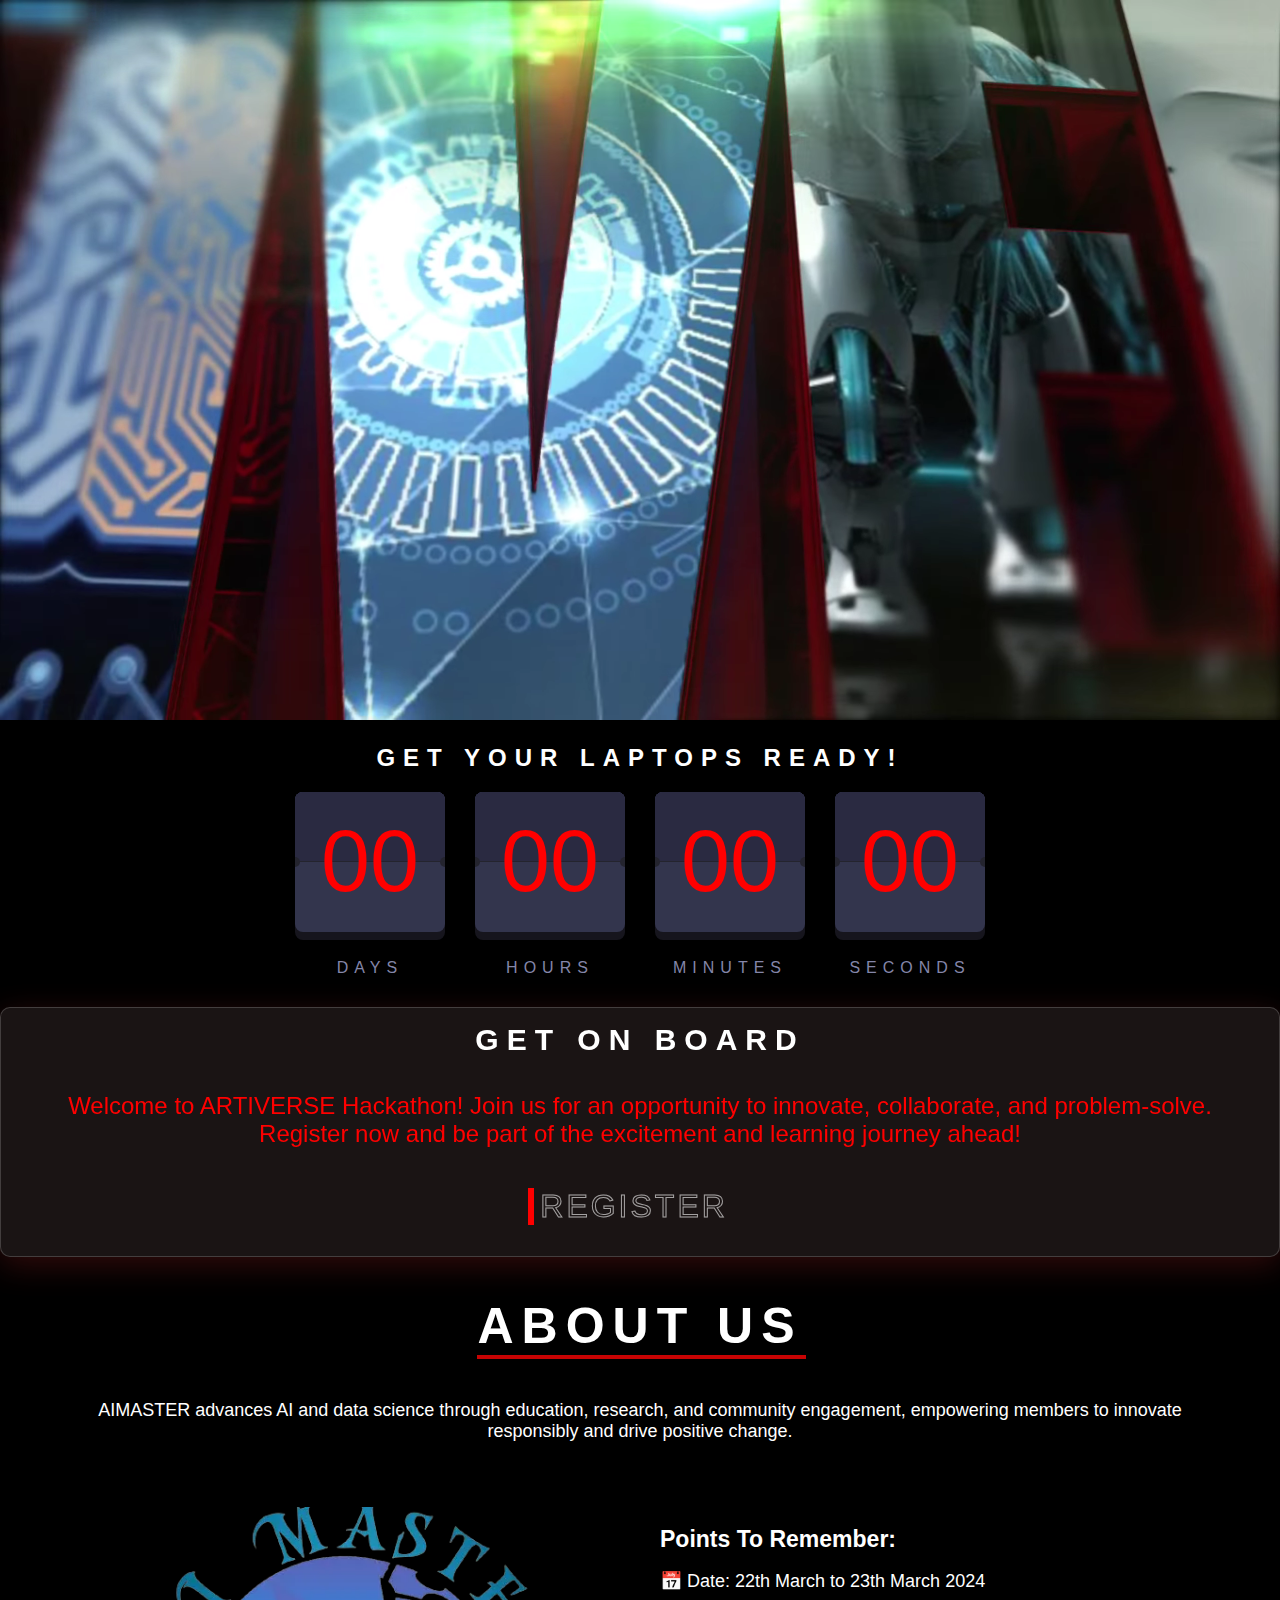
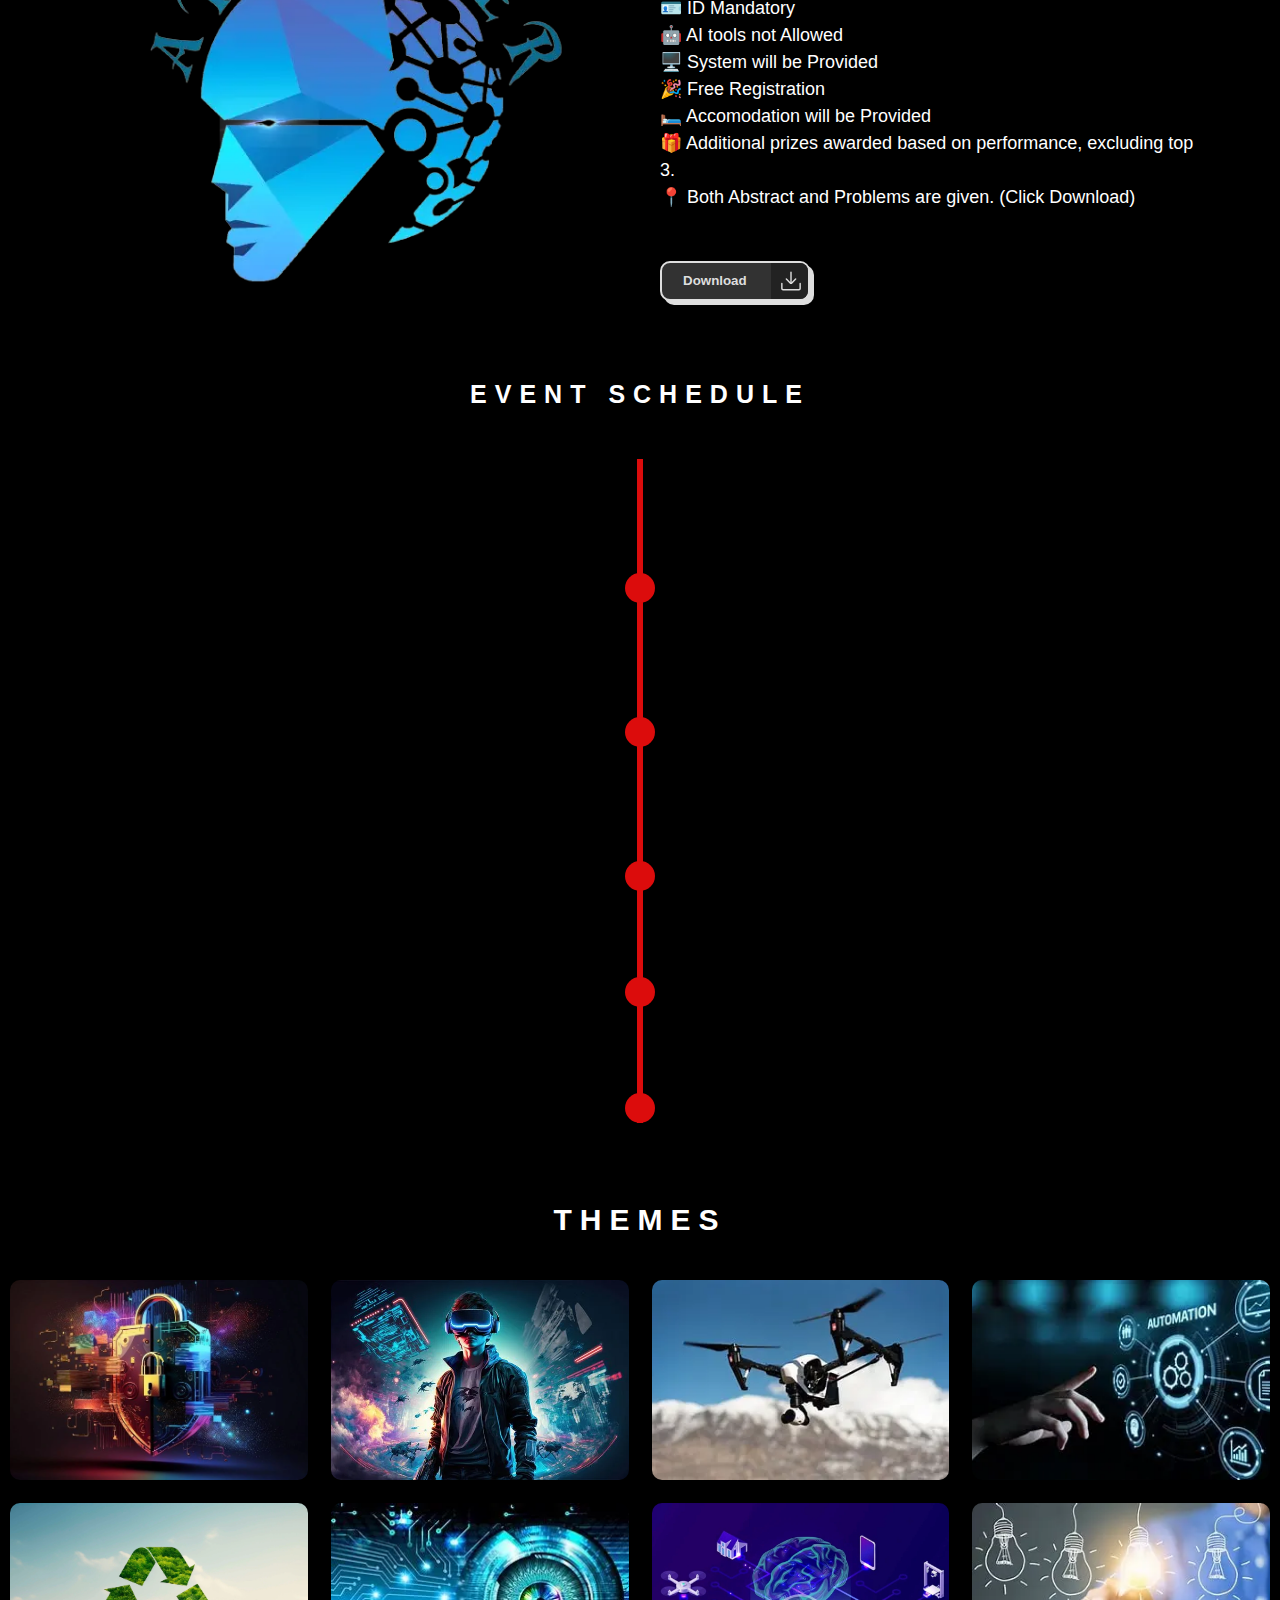
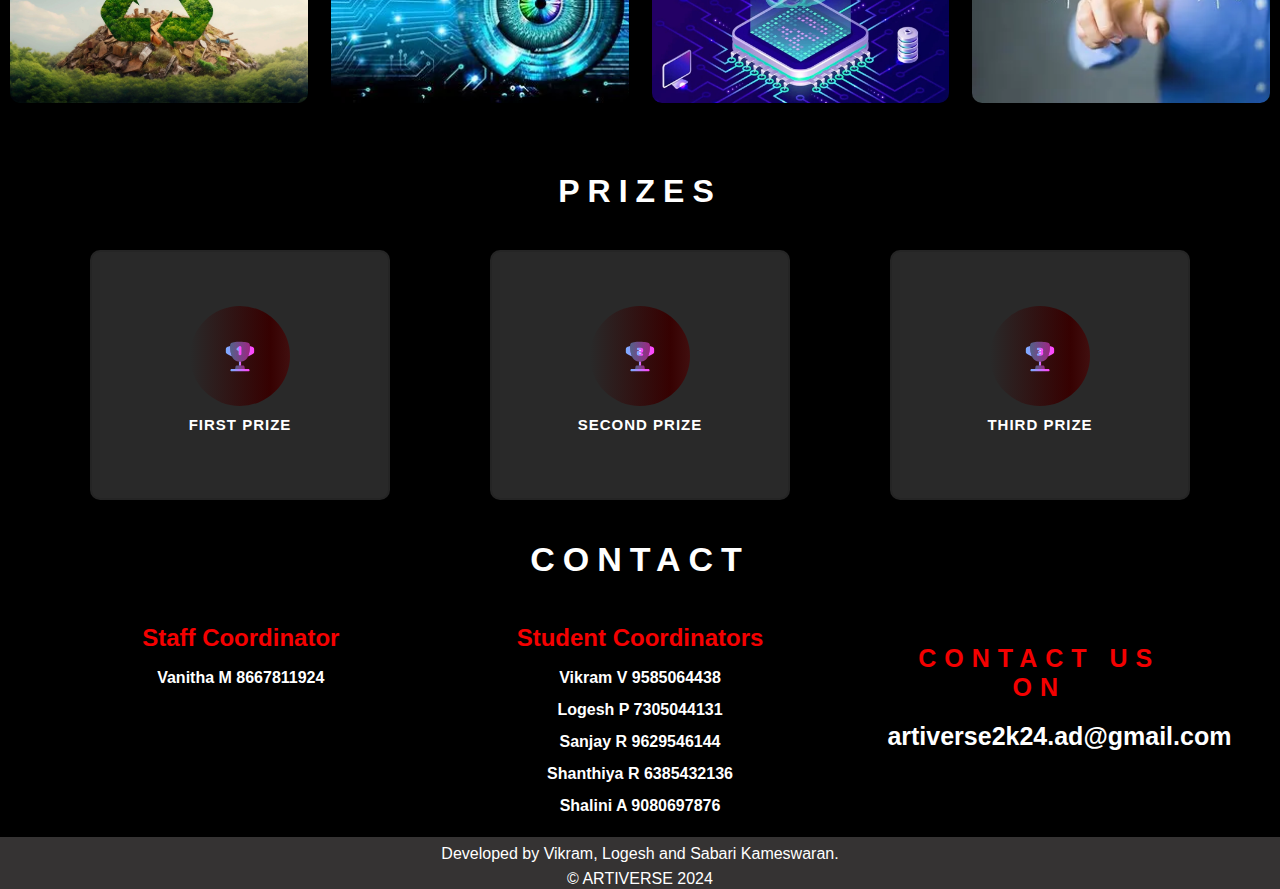
<file: index.html>
<!DOCTYPE html>
<html lang="en">
  <head>
    <meta charset="UTF-8" />
    <meta name="viewport" content="width=device-width, initial-scale=1.0" />
    <title>Artiverse 2K24</title>
    <link rel="icon" type="image/webp" href="/images/logo-webp.webp">
    <link rel="stylesheet" href="css/style.css" />
    <link rel="stylesheet" href="css/timeline.css" />
    <link rel="stylesheet" href="css/timer.css" />
    <link rel="stylesheet" href="css/theme.css" />
    <link rel="stylesheet" href="css/prizes.css" />
    <link rel="stylesheet" href="css/footer.css" />
    <link rel="stylesheet" href="css/about.css" />
    <link rel="stylesheet" href="css/register.css" />
    <link rel="stylesheet" href="https://fonts.googleapis.com/css2?family=Lobster&display=swap">
    <link
      rel="stylesheet"
      href="https://cdnjs.cloudflare.com/ajax/libs/font-awesome/6.3.0/css/all.min.css"
    />
    <script>
       document.addEventListener("DOMContentLoaded", function() {
            // Check if the user is on a mobile device
            if(window.innerWidth <= 600) {
                // Show mobile video source and hide desktop video source
                document.getElementById('myVideo').src = document.getElementById('mobileVideo').src;
                document.getElementById('myVideo').setAttribute('poster', 'src/ver_poster.png');
            } else {
                // Show desktop video source and hide mobile video source
                document.getElementById('myVideo').src = document.getElementById('desktopVideo').src;
                document.getElementById('myVideo').setAttribute('poster', 'src/hor_poster.png');
            }
            setTimeout(function() {
            document.getElementById('myVideo').pause();
        },12000);

        });
        
        
  </script>
  </head>
  <body>
    <div id="Video">
      <video id="myVideo" autoplay muted>
          <source id="desktopVideo" src="src/Artiverse_HD_horizontal.webm" type="video/webm">
          <source id="mobileVideo" src="src/Artiverse_HD_vertical.webm" type="video/webm">
      </video>
      
  </div>
    <script src="https://cdnjs.cloudflare.com/ajax/libs/gsap/3.5.1/gsap.min.js"></script>
    <div id="cont">
      <main>
        <h1>Get your laptops ready!</h1>
        <div class="countdown">
          <div class="countdown-block">
            <span class="days time-elem">
              <span class="top">00</span>
              <span class="top-back">
                <span>00</span>
              </span>
              <span class="bottom">00</span>
              <span class="bottom-back">
                <span>00</span>
              </span>
            </span>
            <span class="title">Days</span>
          </div>
          <div class="countdown-block">
            <span class="hours time-elem">
              <span class="top">00</span>
              <span class="top-back">
                <span>00</span>
              </span>
              <span class="bottom">00</span>
              <span class="bottom-back">
                <span>00</span>
              </span>
            </span>
            <span class="title">Hours</span>
          </div>
          <div class="countdown-block">
            <span class="minutes time-elem">
              <span class="top">00</span>
              <span class="top-back">
                <span>00</span>
              </span>
              <span class="bottom">00</span>
              <span class="bottom-back">
                <span>00</span>
              </span>
            </span>
            <span class="title">Minutes</span>
          </div>

          <div class="countdown-block">
            <span class="seconds time-elem">
              <span class="top">00</span>
              <span class="top-back">
                <span>00</span>
              </span>
              <span class="bottom">00</span>
              <span class="bottom-back">
                <span>00</span>
              </span>
            </span>
            <span class="title">Seconds</span>
          </div>
        </div>
      </main>
    </div>
    <div class="register">
      <h1>Get on board</h1>
      <p>Welcome to ARTIVERSE Hackathon! Join us for an opportunity to innovate, collaborate, and problem-solve. Register now and be part of the excitement and learning journey ahead!</p>
            <a href="https://form.jotform.com/240670363237454" target="_blank">
              <button class="button5" data-text="Register">
        <span class="actual-text">&nbsp;Register &nbsp;</span>
        <span aria-hidden="true" class="hover-text">&nbsp;Register&nbsp;</span>
    </button>        </a>
    </div>
    
    <div class="heading">
      <h1>About Us</h1>
      <p>
        AIMASTER advances AI and data science through education, research, and
        community engagement, empowering members to innovate responsibly and
        drive positive change.
      </p>
    </div>
    <div class="container">
      <section class="about">
        <div class="about-image">
          <img src="images/aimaster.webp" alt="" />
        </div>
        <div class="about-content">
          <h2>Points To Remember:</h2>
 <p>📅 Date: 22th March to 23th March 2024</p>
          <p>🪪 ID Mandatory</p>
          <p>🤖 AI tools not Allowed</p>
          <p>🖥️ System will be Provided</p>
          <p>🎉 Free Registration</p>
          <p>🛏️ Accomodation will be Provided</p>
          <p>🎁 Additional prizes awarded based on performance, excluding top 3.</p>
           <p>📍 Both Abstract and Problems are given. (Click Download)</p>
            <button type="button" class="button1" onclick="downloadFiles()">
              <span class="button__text">Download</span>
              <span class="button__icon"
                ><svg
                  class="svg"
                  data-name="Layer 2"
                  id="bdd05811-e15d-428c-bb53-8661459f9307"
                  viewBox="0 0 35 35"
                  xmlns="http://www.w3.org/2000/svg"
                >
                  <path
                    d="M17.5,22.131a1.249,1.249,0,0,1-1.25-1.25V2.187a1.25,1.25,0,0,1,2.5,0V20.881A1.25,1.25,0,0,1,17.5,22.131Z"
                  ></path>
                  <path
                    d="M17.5,22.693a3.189,3.189,0,0,1-2.262-.936L8.487,15.006a1.249,1.249,0,0,1,1.767-1.767l6.751,6.751a.7.7,0,0,0,.99,0l6.751-6.751a1.25,1.25,0,0,1,1.768,1.767l-6.752,6.751A3.191,3.191,0,0,1,17.5,22.693Z"
                  ></path>
                  <path
                    d="M31.436,34.063H3.564A3.318,3.318,0,0,1,.25,30.749V22.011a1.25,1.25,0,0,1,2.5,0v8.738a.815.815,0,0,0,.814.814H31.436a.815.815,0,0,0,.814-.814V22.011a1.25,1.25,0,1,1,2.5,0v8.738A3.318,3.318,0,0,1,31.436,34.063Z"
                  ></path></svg></span>
            </button>
          </a>
        </div>
      </section>
    </div>

    <section class="timeline">
      <h1>Event Schedule</h1>
      <ul>
        <li>
          <div><time> Registration starts  (7/3/24 - 15/3/24)</time></div>
        </li>
        <li>
          <div><time>Validation of Ideas (15/3/24 - 16/3/24)</time> </div>
        </li>
        <li>
          <div>
            <time>Announcement of Shortlisted Participants (18/3/24)</time> 
          </div>
        </li>
        <li>
          <div><time>Hackathon Event (22/3/24)</time> </div>
        </li>
        <li>
          <div><time>Final Announcement (23/3/24)</time> </div>
        </li>
      </ul>
    </section>

    <div class="card-container10">
      <h1 class="cards-heading10">Themes</h1>

      <div class="card10">
        <img src="images/cyber.webp" alt="Card Image" />
        <div class="card__content10">
          <p class="card__title10">Cyber Security</p>
        </div>
      </div>
      <div class="card10">
        <img src="images/virtual.webp" alt="Card Image" />
        <div class="card__content10">
          <p class="card__title10">AR / VR</p>
        </div>
      </div>
      <div class="card10">
        <img src="images/th (1).webp" alt="Card Image" />
        <div class="card__content10">
          <p class="card__title10">Drone Technology</p>
        </div>
      </div>
      <div class="card10">
        <img src="images/th.webp" alt="Card Image" />
        <div class="card__content10">
          <p class="card__title10">Smart Automation</p>
        </div>
      </div>
      <div class="card10">
        <img
          src="images/WhatsApp Image 2024-02-27 at 12.53.06_3bad4c84.webp"
          alt="Card Image"
        />
        <div class="card__content10">
          <p class="card__title10">Green Technology</p>
        </div>
      </div>
      <div class="card10">
        <img src="images/download.webp" alt="Card Image" />
        <div class="card__content10">
          <p class="card__title10">CV / NLP</p>
        </div>
      </div>
      <div class="card10">
        <img src="images/sci.webp" alt="Card Image" />
        <div class="card__content10">
          <p class="card__title10">Scientific Learning</p>
        </div>
      </div>
      <div class="card10">
        <img src="images/th (2).webp" alt="Card Image" />
        <div class="card__content10">
          <p class="card__title10">Others</p>
        </div>
      </div>
    </div>

    <div class="prizes">
      <h1>prizes</h1>
      <div class="row">
        <div class="card">
          <div class="icon">
            <svg
              width="34"
              height="34"
              viewBox="0 0 24 24"
              fill="none"
              xmlns="http://www.w3.org/2000/svg"
            >
              <path
                opacity="0.5"
                d="M12 16C6.24 16 5.22 10.26 5.04 5.706C4.99 4.44 4.964 3.806 5.44 3.221C5.916 2.635 6.485 2.539 7.624 2.347C9.07049 2.10993 10.5342 1.99387 12 2C13.783 2 15.253 2.157 16.377 2.347C17.515 2.539 18.085 2.635 18.56 3.221C19.036 3.807 19.011 4.44 18.96 5.706C18.78 10.259 17.76 16 12 16Z"
                fill="url(#gradientColor)"
              />
              <path
                d="M17.64 12.422L20.457 10.857C21.209 10.439 21.585 10.23 21.793 9.878C22 9.526 22 9.096 22 8.235V8.162C22 7.119 22 6.597 21.717 6.204C21.434 5.811 20.939 5.646 19.949 5.316L19 5L18.983 5.085C18.978 5.274 18.97 5.48 18.961 5.706C18.873 7.931 18.584 10.439 17.641 12.422M5.04 5.706C5.127 7.931 5.416 10.439 6.36 12.422L3.543 10.857C2.791 10.439 2.414 10.23 2.207 9.878C2 9.526 2 9.096 2 8.235V8.162C2 7.119 2 6.597 2.283 6.204C2.566 5.811 3.061 5.646 4.051 5.316L5 5L5.017 5.087C5.022 5.275 5.03 5.481 5.039 5.707"
                fill="url(#gradientColor)"
              />
              <path
                fill-rule="evenodd"
                clip-rule="evenodd"
                d="M5.25 22C5.25 21.8011 5.32902 21.6103 5.46967 21.4697C5.61032 21.329 5.80109 21.25 6 21.25H18C18.1989 21.25 18.3897 21.329 18.5303 21.4697C18.671 21.6103 18.75 21.8011 18.75 22C18.75 22.1989 18.671 22.3897 18.5303 22.5303C18.3897 22.671 18.1989 22.75 18 22.75H6C5.80109 22.75 5.61032 22.671 5.46967 22.5303C5.32902 22.3897 5.25 22.1989 5.25 22Z"
                fill="url(#gradientColor)"
              />
              <path
                opacity="0.5"
                d="M15.458 21.25H8.543L8.84 19.5C8.88529 19.2734 9.00767 19.0695 9.18633 18.9229C9.365 18.7763 9.58891 18.6961 9.82 18.696H14.18C14.4113 18.6959 14.6354 18.776 14.8143 18.9226C14.9931 19.0692 15.1157 19.2732 15.161 19.5L15.458 21.25Z"
                fill="url(#gradientColor)"
              />
              <path
                d="M12 16C11.74 16 11.49 15.989 11.25 15.966V18.696H12.75V15.966C12.5007 15.9891 12.2504 16.0004 12 16Z"
                fill="url(#gradientColor)"
              />
              <path
                d="M10.5 7.125L12 6V10.5"
                stroke="url(#gradientColor)"
                stroke-width="2"
                stroke-linecap="round"
                stroke-linejoin="round"
              />
              <linearGradient id="gradientColor">
                <stop offset="5%" stop-color="#7eaaff"></stop>
                <stop offset="95%" stop-color="#ff48fb"></stop>
              </linearGradient>
            </svg>
          </div>
          <p class="title">First prize</p>
          <p class="text">₹5000</p>
        </div>
        <div class="card">
          <div class="icon">
            <svg
              width="34"
              height="34"
              viewBox="0 0 24 24"
              fill="none"
              xmlns="http://www.w3.org/2000/svg"
            >
              <path
                opacity="0.5"
                d="M12 16C6.24 16 5.22 10.26 5.04 5.706C4.99 4.44 4.964 3.806 5.44 3.221C5.916 2.635 6.485 2.539 7.624 2.347C9.07049 2.10993 10.5342 1.99387 12 2C13.783 2 15.253 2.157 16.377 2.347C17.515 2.539 18.085 2.635 18.56 3.221C19.036 3.807 19.011 4.44 18.96 5.706C18.78 10.259 17.76 16 12 16Z"
                fill="url(#gradientColor)"
              />
              <path
                d="M17.64 12.422L20.457 10.857C21.209 10.439 21.585 10.23 21.793 9.878C22 9.526 22 9.096 22 8.235V8.162C22 7.119 22 6.597 21.717 6.204C21.434 5.811 20.939 5.646 19.949 5.316L19 5L18.983 5.085C18.978 5.274 18.97 5.48 18.961 5.706C18.873 7.931 18.584 10.439 17.641 12.422M5.04 5.706C5.127 7.931 5.416 10.439 6.36 12.422L3.543 10.857C2.791 10.439 2.414 10.23 2.207 9.878C2 9.526 2 9.096 2 8.235V8.162C2 7.119 2 6.597 2.283 6.204C2.566 5.811 3.061 5.646 4.051 5.316L5 5L5.017 5.087C5.022 5.275 5.03 5.481 5.039 5.707"
                fill="url(#gradientColor)"
              />
              <path
                fill-rule="evenodd"
                clip-rule="evenodd"
                d="M5.25 22C5.25 21.8011 5.32902 21.6103 5.46967 21.4697C5.61032 21.329 5.80109 21.25 6 21.25H18C18.1989 21.25 18.3897 21.329 18.5303 21.4697C18.671 21.6103 18.75 21.8011 18.75 22C18.75 22.1989 18.671 22.3897 18.5303 22.5303C18.3897 22.671 18.1989 22.75 18 22.75H6C5.80109 22.75 5.61032 22.671 5.46967 22.5303C5.32902 22.3897 5.25 22.1989 5.25 22Z"
                fill="url(#gradientColor)"
              />
              <path
                opacity="0.5"
                d="M15.458 21.25H8.543L8.84 19.5C8.88529 19.2734 9.00767 19.0695 9.18633 18.9229C9.365 18.7763 9.58891 18.6961 9.82 18.696H14.18C14.4113 18.6959 14.6354 18.776 14.8143 18.9226C14.9931 19.0692 15.1157 19.2732 15.161 19.5L15.458 21.25Z"
                fill="url(#gradientColor)"
              />
              <path
                d="M12 16C11.74 16 11.49 15.989 11.25 15.966V18.696H12.75V15.966C12.5007 15.9891 12.2504 16.0004 12 16Z"
                fill="url(#gradientColor)"
              />
              <path
                d="M10.5 7H12.75C12.9489 7 13.1397 7.05268 13.2803 7.14645C13.421 7.24021 13.5 7.36739 13.5 7.5V8.5C13.5 8.63261 13.421 8.75979 13.2803 8.85355C13.1397 8.94732 12.9489 9 12.75 9H11.25C11.0511 9 10.8603 9.05268 10.7197 9.14645C10.579 9.24021 10.5 9.36739 10.5 9.5V10.5C10.5 10.6326 10.579 10.7598 10.7197 10.8536C10.8603 10.9473 11.0511 11 11.25 11H13.5"
                stroke="url(#gradientColor)"
                stroke-width="1.5"
                stroke-linecap="round"
                stroke-linejoin="round"
              />
            </svg>
          </div>
          <p class="title">Second Prize</p>
          <p class="text">₹3000</p>
          <!-- Second card content -->
        </div>
        <div class="card">
          <div class="icon">
            <svg
              width="34"
              height="34"
              viewBox="0 0 24 24"
              fill="none"
              xmlns="http://www.w3.org/2000/svg"
            >
              <path
                opacity="0.5"
                d="M12 16C6.24 16 5.22 10.26 5.04 5.706C4.99 4.44 4.964 3.806 5.44 3.221C5.916 2.635 6.485 2.539 7.624 2.347C9.07049 2.10993 10.5342 1.99386 12 2C13.783 2 15.253 2.157 16.377 2.347C17.515 2.539 18.085 2.635 18.56 3.221C19.036 3.807 19.011 4.44 18.96 5.706C18.78 10.259 17.76 16 12 16Z"
                fill="url(#gradientColor)"
              />
              <path
                d="M17.64 12.422L20.457 10.857C21.209 10.439 21.585 10.23 21.793 9.878C22 9.526 22 9.096 22 8.235V8.162C22 7.119 22 6.597 21.717 6.204C21.434 5.811 20.939 5.646 19.949 5.316L19 5L18.983 5.085C18.978 5.274 18.97 5.48 18.961 5.706C18.873 7.931 18.584 10.439 17.641 12.422M5.04 5.706C5.127 7.931 5.416 10.439 6.36 12.422L3.543 10.857C2.791 10.439 2.414 10.23 2.207 9.878C2 9.526 2 9.096 2 8.235V8.162C2 7.119 2 6.597 2.283 6.204C2.566 5.811 3.061 5.646 4.051 5.316L5 5L5.017 5.087C5.022 5.275 5.03 5.481 5.039 5.707"
                fill="url(#gradientColor)"
              />
              <path
                fill-rule="evenodd"
                clip-rule="evenodd"
                d="M5.25 22C5.25 21.8011 5.32902 21.6103 5.46967 21.4697C5.61032 21.329 5.80109 21.25 6 21.25H18C18.1989 21.25 18.3897 21.329 18.5303 21.4697C18.671 21.6103 18.75 21.8011 18.75 22C18.75 22.1989 18.671 22.3897 18.5303 22.5303C18.3897 22.671 18.1989 22.75 18 22.75H6C5.80109 22.75 5.61032 22.671 5.46967 22.5303C5.32902 22.3897 5.25 22.1989 5.25 22Z"
                fill="url(#gradientColor)"
              />
              <path
                opacity="0.5"
                d="M15.458 21.25H8.543L8.84 19.5C8.88529 19.2734 9.00767 19.0695 9.18633 18.9229C9.365 18.7763 9.58891 18.6961 9.82 18.696H14.18C14.4113 18.6959 14.6354 18.776 14.8143 18.9226C14.9931 19.0692 15.1157 19.2732 15.161 19.5L15.458 21.25Z"
                fill="url(#gradientColor)"
              />
              <path
                d="M12 16C11.74 16 11.49 15.989 11.25 15.966V18.696H12.75V15.966C12.5007 15.9891 12.2504 16.0004 12 16Z"
                fill="url(#gradientColor)"
              />
              <path
                d="M10.5 7H12.375C12.6734 7 12.9595 7.07902 13.1705 7.21967C13.3815 7.36032 13.5 7.55109 13.5 7.75V8.25C13.5 8.44891 13.3815 8.63968 13.1705 8.78033C12.9595 8.92098 12.6734 9 12.375 9M12.375 9H11.25M12.375 9C12.6734 9 12.9595 9.07902 13.1705 9.21967C13.3815 9.36032 13.5 9.55109 13.5 9.75V10.25C13.5 10.4489 13.3815 10.6397 13.1705 10.7803C12.9595 10.921 12.6734 11 12.375 11H10.5"
                stroke="url(#gradientColor)"
                stroke-width="1.5"
                stroke-linecap="round"
                stroke-linejoin="round"
              />
              <linearGradient id="gradientColor">
                <stop offset="5%" stop-color="#7eaaff"></stop>
                <stop offset="95%" stop-color="#ff48fb"></stop>
              </linearGradient>
            </svg>
          </div>
          <p class="title">Third Prize</p>
          <p class="text">₹2000</p>
          <!-- Third card content -->
        </div>
      </div>
    </div>

    <div class="footer">
      <h1>Contact</h1>
      <div class="container">
        <div class="section">
          <h2 style="color: rgb(244, 0, 0)" id="coordinator2">Staff Coordinator</h2>

          <h4><a href="tel:+918667811924">Vanitha M  8667811924</a></h4>

        </div>
        <div class="section">
          <h2 style="color: rgb(244, 0, 0)" id="coordinator1">Student Coordinators</h2>
          <h4><a href="tel:+919585064438">Vikram V  9585064438</a></h4>
<h4><a href="tel:+917305044131">Logesh P  7305044131</a></h4>
<h4><a href="tel:+919629546144">Sanjay R  9629546144</a></h4>
<h4><a href="tel:+916385432136">Shanthiya R 6385432136</a></h4>
<h4><a href="tel:+919080697876">Shalini A  9080697876</a></h4>

        </div>
        <div class="section">
          <h1 style="color: rgb(244, 0, 0); margin-bottom: 10px;  font-weight: 900; font-size: 25px;">
            Contact us on
          </h1>
          <a href="mailto:" class="email-link">artiverse2k24.ad@gmail.com</a>
        </div>
      </div>
      <div class="bottom-bar">
    <p>Developed by 
        <a href="https://www.linkedin.com/in/vikram-v-065564234">Vikram</a>, 
        <a href="https://www.linkedin.com/in/logesh-p-b74451250">Logesh</a> and 
        <a href="https://www.linkedin.com/in/sabarikameswaran">Sabari Kameswaran.</a>
    </p>
    <a id="copyright">&copy; ARTIVERSE 2024</a>
</div>


</div>

    </div>

    <script src="js/timeline.js"></script>
    <script src="js/timer.js"></script>
    <script src="js/theme.js"></script>
    <script src="js/download.js"></script>
  </body>
</html>
</file>
<file: css/style.css>
* {
  margin: 0;
  padding: 0;
  box-sizing: border-box;
}

body {
  background-color: #000;
  font-family: Arial, sans-serif;
}

.img {
  background-color: #000;
  width: 100%;
  height: 100vh;
  background-size: cover;
  background-position: center;
  position: relative;
}

.center {
  position: absolute;
  top: 40%;
  left: 50%;
  transform: translate(-50%, -50%);
  width: 100%;
  padding: 0 20px;
  text-align: center;
}

@keyframes blink {
  0% {
    opacity: 1;
  }
  50% {
    opacity: 0;
  }
  100% {
    opacity: 1;
  }
}

/* Apply the animation to the span */
.blink {
  animation: blink 1.5s infinite;
  color: magenta;
}
.center .title {
  color: purple;
  margin-top: 125px;
  font-size: 200px; /* Adjusted font size for smaller screens */
  font-family: "Lobster", cursive;
  font-weight: normal; /* Adjusted font weight */
}
.center .year {
  color: purple;
  margin-top: 10px;
  font-size: 100px; /* Adjusted font size for smaller screens */
  font-family: "Lobster", cursive;
  font-weight: normal; /* Adjusted font weight */
}

.center .sub_title {
  color: #b80303;
  margin-top: 40px;
  font-size: 75px; /* Adjusted font size for smaller screens */
  margin-bottom: 50px; /* Reduced margin for smaller screens */
  font-weight: 600;
}

/* Media Queries for responsiveness */

@media screen and (max-width: 768px) {
  .center .title {
    font-size: 25px;
    margin-top: 50px; /* Adjusted margin for title */
  }
  .center .year {
    font-size: 25px;
    margin-top: 5px; /* Adjusted margin for title */
  }

  .center .sub_title {
    font-size: 22px; /* Adjusted font size for smaller screens */
    margin-bottom: 20px; /* Reduced margin for smaller screens */
    margin-top: 20px;
  }

  .img {
    height: 50vh; /* Adjusted image height for smaller screens */
  }
}

#Video {
  position: relative;
  width: 100%;
  height: 100%;
}

video {
  width: 100%;
  height: 100%;
  object-fit: cover;
}
</file>
<file: css/timeline.css>
/* TIMELINE
–––––––––––––––––––––––––––––––––––––––––––––––––– */
.timeline h1{
font-family: "Roboto", sans-serif;
font-size: 25px;

margin-top: 30px;
margin-bottom: 30px;
}
.timeline ul {
  padding: 0 0px 50px 0;
}

.timeline ul li {
  list-style-type: none;
  position: relative;
  width: 6px;
  margin: 0 auto;
  padding-top: 50px;
  background: #dc0c0c;
}

.timeline ul li::after {
  content: "";
  position: absolute;
  left: 50%;
  bottom: 0;
  transform: translateX(-50%);
  width: 30px;
  height: 30px;
  border-radius: 50%;
  background: inherit;
  z-index: 1;
}

.timeline ul li div {
  position: relative;
  bottom: 0;
  width: 400px;
  padding: 15px;
  background: #dc0c0c;
}

.timeline ul li div::before {
  content: "";
  position: absolute;
  bottom: 7px;
  width: 0;
  height: 0;
  border-style: solid;
}

.timeline ul li:nth-child(odd) div {
  left: 45px;
}

.timeline ul li:nth-child(odd) div::before {
  left: -15px;
  border-width: 8px 16px 8px 0;
  border-color: transparent #dc0c0c transparent transparent;
}

.timeline ul li:nth-child(even) div {
  left: -439px;
}

.timeline ul li:nth-child(even) div::before {
  right: -15px;
  border-width: 8px 0 8px 16px;
  border-color: transparent transparent transparent #dc0c0c;
}

time {
  display: block;
  font-size: 1.5rem;
  font-weight:600;
  margin-bottom: 8px;
  color: #cabcca;
}


/* EFFECTS
–––––––––––––––––––––––––––––––––––––––––––––––––– */

.timeline ul li::after {
  transition:  1s ease-in-out;
}

.timeline ul li.in-view::after {
  background: #dc0c0c;
}

.timeline ul li div {
  visibility: hidden;
  opacity: 0;
  transition: all 0.5s ease-in-out;
}

.timeline ul li:nth-child(odd) div {
  transform: translate3d(200px, 0, 0);
}

.timeline ul li:nth-child(even) div {
  transform: translate3d(-200px, 0, 0);
}

.timeline ul li.in-view div {
  transform: none;
  visibility: visible;
  opacity: 1;
}


/* GENERAL MEDIA QUERIES
–––––––––––––––––––––––––––––––––––––––––––––––––– */

@media screen and (max-width: 900px) {
  .timeline ul li div {
    width: 250px;
  }
  .timeline h1 {
    font-size: 20px; /* Adjust font size for smaller screens */
    margin-top: 20px; /* Adjust margin top for smaller screens */
    margin-bottom: 20px; /* Adjust margin bottom for smaller screens */
  }
  .timeline ul li:nth-child(even) div {
    left: -289px;
    /*250+45-6*/
  }
  time{
    font-size: 1;
  }
}

@media screen and (max-width: 600px) {
  .timeline ul li {
    margin-left: 20px;
  }
  .timeline h1 {
    font-size: 20px; /* Adjust font size for smaller screens */
    margin-top: 20px; /* Adjust margin top for smaller screens */
    margin-bottom: 20px; /* Adjust margin bottom for smaller screens */
  }
  .timeline ul li div {
    width: calc(100vw - 91px);
  }
  .timeline ul li:nth-child(even) div {
    left: 45px;
  }
  .timeline ul li:nth-child(even) div::before {
    left: -15px;
    border-width: 8px 16px 8px 0;
    border-color: transparent #dc0c0c transparent transparent;
  }
  time{
    font-size: 0.9rem;
  }
}


/* EXTRA/CLIP PATH STYLES
–––––––––––––––––––––––––––––––––––––––––––––––––– */
.timeline-clippy ul li::after {
  width: 40px;
  height: 40px;
  border-radius: 0;
}

.timeline-rhombus ul li::after {
  clip-path: polygon(50% 0%, 100% 50%, 50% 100%, 0% 50%);
}

.timeline-rhombus ul li div::before {
  bottom: 12px;
}

.timeline-star ul li::after {
  clip-path: polygon(
    50% 0%,
    61% 35%,
    98% 35%,
    68% 57%,
    79% 91%,
    50% 70%,
    21% 91%,
    32% 57%,
    2% 35%,
    39% 35%
  );
}

.timeline-heptagon ul li::after {
  clip-path: polygon(
    50% 0%,
    90% 20%,
    100% 60%,
    75% 100%,
    25% 100%,
    0% 60%,
    10% 20%
  );
}

.timeline-infinite ul li::after {
  animation: scaleAnimation 5s infinite;
}

@keyframes scaleAnimation {
  0% {
    transform: translateX(-50%) scale(1);
  }
  50% {
    transform: translateX(-50%) scale(1.25);
  }
  100% {
    transform: translateX(-50%) scale(1);
  }
}


/* FOOTER STYLES
–––––––––––––––––––––––––––––––––––––––––––––––––– */
.page-footer {
  position: fixed;
  right: 0;
  bottom: 20px;
  display: flex;
  align-items: center;
  padding: 5px;
  color: black;
  background: rgba(255, 255, 255, 0.65);
}
</file>
<file: css/timer.css>
#Timer {
  display: flex;
  height: 100vh;
  justify-content: center;
  align-items: flex-start;
  gap: 240px;
  flex-shrink: 0;
}

main {
  height: auto;
  background-color: #000;
  background-size: contain;
  display: flex;
  flex-direction: column;
  align-items: center;
  justify-content: flex-start;
  position: relative;
}
.animated-button {
  margin-top: 30px;
  margin-bottom: 30px;
  position: relative;
  display: inline-block;
  padding: 12px 24px;
  border: blue;
  font-size: 16px;
  background-color: inherit;
  border-radius: 100px;
  font-weight: 600;
  color: #ffffff;
  box-shadow: 0 0 0 2px #ffffff;
  cursor: pointer;
  overflow: hidden;
  transition: all 0.6s cubic-bezier(0.23, 1, 0.32, 1);
}

.animated-button span:last-child {
  position: absolute;
  top: 50%;
  left: 50%;
  transform: translate(-50%, -50%);
  width: 20px;
  height: 20px;
  background-color: #2196f3;
  border-radius: 50%;
  opacity: 0;
  transition: all 0.8s cubic-bezier(0.23, 1, 0.32, 1);
}

.animated-button span:first-child {
  position: relative;
  z-index: 1;
}

.animated-button:hover {
  box-shadow: 0 0 0 5px #2195f360;
  color: #ffffff;
}

.animated-button:active {
  scale: 0.95;
}

.animated-button:hover span:last-child {
  width: 150px;
  height: 150px;
  opacity: 1;
}

h1 {
  font-size: 1.5em;
  letter-spacing: 8px;
  color: #fff;
  text-transform: uppercase;
  text-align: center;
  margin: 0;
  padding: 20px;
}

.countdown {
  display: flex;
  flex-direction: row;
  justify-content: center;
  align-items: flex-start;
  flex-wrap: wrap;
}

.title {
  margin-bottom: 30px;
  color: #8486a9;
  font-size: 1em;
  text-transform: uppercase;
  letter-spacing: 6px;
}

.countdown-block {
  display: flex;
  flex-direction: column;
  align-items: center;
  margin-right: 30px;
}

.countdown-block:last-child {
  margin-right: 0;
}

.time-elem {
  position: relative;
  color: #ff0000;
  position: relative;
  height: 140px;
  width: 150px;
  background-color: #33354d;
  border-radius: 8px;
  text-align: center;
  font-size: 5.5em;
  overflow: hidden;
  margin-bottom: 27px;
  line-height: 138px;
  box-shadow: 0px 8px 0px 0px #16151d;
}

.time-elem::before,
.time-elem::after {
  content: "";
  position: absolute;
  z-index: 6;
  top: calc(50% - 5px);
  background: #24242e;
  border-radius: 50%;
  width: 10px;
  height: 10px;
}

.time-elem::before {
  left: -5px;
}

.time-elem::after {
  right: -5px;
}

.time-elem > span {
  position: absolute;
  left: 0;
  right: 0;
}

.top {
  z-index: 3;
  background-color: #2a2a41;
  transform-origin: 50% 100%;
  transform: perspective(200px);
}

.time-elem .top::after,
.time-elem .bottom-back::after {
  content: "";
  position: absolute;
  z-index: -1;
  left: 0;
  bottom: 0;
  width: 100%;
  height: 100%;
  border-bottom: 1px solid #24242e;
}

.bottom {
  z-index: 0;
}

.bottom::before {
  content: "";
  position: absolute;
  display: block;
  top: 0;
  left: 0;
  width: 100%;
  height: 50%;
  background-color: #33354d;
}

.bottom-back {
  z-index: 2;
  top: 0;
  height: 50%;
  overflow: hidden;
  background-color: #33354d;
}

.bottom-back span {
  position: absolute;
  top: 0;
  left: 0;
  right: 0;
  bottom: 0;
  margin: auto;
}

.top,
.top-back {
  height: 50%;
  overflow: hidden;
  backface-visibility: hidden;
}

.top-back {
  z-index: 4;
  bottom: 0;
  transform-origin: 50% 0;
  background-color: #33354d;
  transform: perspective(200px) rotateX(180deg);
}

.top-back span {
  position: absolute;
  top: -100%;
  left: 0;
  right: 0;
  margin: auto;
}

.social {
  position: absolute;
  bottom: 56px;
  list-style-type: none;
  display: flex;
  padding: 0;
}

.social li {
  margin-right: 32px;
}

.social li a path {
  transition: fill 0.3s ease;
}

.social li:last-child {
  margin-right: 0;
}

.social a:hover path {
  fill: #fb6087;
}

@media only screen and (max-width: 768px) {
  body {
    font-size: 8px;
  }
  main {
    padding-top: 1vh;
  }
  h1 {
    font-size: 2.2em;
    margin: 24px 0 15px;
    letter-spacing: 6px;
    padding: 0 20px;
    line-height: 22px;
    text-align: center;
  }
  .countdown-block {
    margin-right: 16px;
  }
  .countdown-block:last-child {
    margin-right: 0;
  }
  .title {
    font-size: 0.9em;
    letter-spacing: 3px;
  }
  .time-elem {
    height: 66px;
    width: 70px;
    font-size: 4.5em;
    line-height: 66px;
    margin-bottom: 17px;
  }
  .social {
    bottom: 39px;
  }
}
</file>
<file: css/theme.css>
.card-container10 {
  display: grid;
  grid-template-columns: repeat(
    4,
    minmax(200px, 1fr)
  ); /* Adjusted to have 4 cards per row */
  gap: 23px;
  padding: 10px;
  text-align: center;
}

.cards-heading10 {
  grid-column: 1 / -1; /* Span the entire row */
  color: rgb(255, 255, 255);
  font-size: 30px;
   font-family: 'Roboto', sans-serif;
   font-weight: bold;
}

.card10 {
  position: relative;
  height: 200px;
  border-radius: 10px;
  overflow: hidden;
  perspective: 1000px;
  transition: all 0.6s cubic-bezier(0.175, 0.885, 0.32, 1.275);
}

.card10 img {
  width: 100%;
  height: 100%;
  object-fit: cover;
}

.card10:hover {
  transform: scale(1.05);
  box-shadow: 0 8px 16px rgba(255, 255, 255, 0.2);
}

.card__content10 {
  position: absolute;
  top: 0;
  left: 0;
  width: 100%;
  height: 100%;
  padding: 20px;
  box-sizing: border-box;
  background:black;
 
  transform: rotateX(-90deg);
  transform-origin: bottom;
  transition: all 0.6s cubic-bezier(0.175, 0.885, 0.32, 1.275);
}

.card10:hover .card__content10 {
  transform: rotateX(0deg);
}

.card__title10 {
  margin: 0;
  font-size: 30px;
  margin-top: 60px;
  color: #ffffff;
  text-align: center;
  font-weight: 700;
}

.card__description10 {
  margin: 10px 0 0;
  font-size: 14px;
  color: #777;
  line-height: 1.4;
}

/* Media Queries */
@media screen and (max-width: 1200px) {
  .card-container10 {
    grid-template-columns: repeat(
      3,
      minmax(200px, 1fr)
    ); /* Show 3 cards per row on smaller screens */
  }
}

@media screen and (max-width: 992px) {
  .card-container10 {
    grid-template-columns: repeat(
      2,
      minmax(200px, 1fr)
    ); /* Show 2 cards per row on smaller screens */
  }
}

@media screen and (max-width: 768px) {
  .card-container10 {
    grid-template-columns: repeat(
      auto-fill,
      minmax(200px, 1fr)
    ); /* Adjust for smaller screens */
  }
}

@media screen and (max-width: 576px) {
  .card10 {
    height: 150px; /* Adjust card height for smaller screens */
  }

  .card__title10 {
    font-size: 20px; /* Adjust title font size for smaller screens */
    margin-top: 40px;
  }

  .card__description10 {
    font-size: 12px; /* Adjust description font size for smaller screens */
  }
}
</file>
<file: css/prizes.css>
.prizes {
  display: flex;
  flex-direction: column;
  align-items: center;
  margin-top: 30px;
}

.row {
  display: flex;
  flex-wrap: wrap; /* Allow cards to wrap to the next line */
  justify-content: space-around;
  width: 100%;
  max-width: 1200px;
  margin: 0 auto;
}

.prizes h1 {
  font-family: "Roboto", sans-serif;
  color: white;
  font-size: 32px;
  font-weight: bold;
  margin-bottom: 10px;
  margin-top: 10px;
  text-align: center;
}

.card {
  width: calc(33.33% - 20px); /* Adjusted width for responsiveness */
  max-width: 300px;
  min-width: 200px;
  height: 250px;
  background-color: #292929;
  margin: 10px;
  border-radius: 10px;
  box-shadow: 0px 2px 10px rgba(0, 0, 0, 0.24);
  border: 2px solid rgba(7, 7, 7, 0.12);
  font-size: 16px;
  transition: all 0.3s ease;
  position: relative;
  display: flex;
  justify-content: center;
  align-items: center;
  flex-direction: column;
  cursor: pointer;
  font-family: 'Poppins', sans-serif;
}

.card .icon {
  margin: 0 auto;
  width: 100px;
  height: 100px;
  background: linear-gradient(90deg, #f8060600 0%, #360101 40%, rgba(163, 0, 0, 0.28) 60%);
  border-radius: 100%;
  display: flex;
  justify-content: center;
  align-items: center;
  transition: all 0.8s ease;
  background-position: 0px;
  background-size: 200px;
}

.card .icon svg {
  fill: white;
}

.card h2 {
  color: white;
  margin-top: 20px;
}

.card .title {
  margin: 10px 0;
  color: white;
  font-weight: bolder;
  text-transform: uppercase;
  letter-spacing: 1px;
  font-size: 15px;
}

.card .text {
  width: 80%;
  margin: 0 auto;
  font-size: 25px;
  text-align: center;
  color: white;
  font-weight: 200;
  letter-spacing: 1px;
  opacity: 0;
  max-height: 0;
  transition: all 0.3s ease;
}

.card:hover {
  height: 270px;
}

.card:hover .text {
  transition: all 0.3s ease;
  opacity: 1;
  max-height: 40px;
}

.card:hover .icon {
  background-position: -100px;
  transition: all 0.3s ease;
}

.card:hover .icon svg path {
  fill: url('#gradientColor');
  transition: all 0.3s ease;
}

/* Media Queries */
@media screen and (max-width: 767px) {
  .card {
    width: calc(50% - 20px); /* Adjusted width for smaller screens */
  }
}

@media screen and (min-width: 768px) and (max-width: 991px) {
  .card {
    width: calc(50% - 20px); /* Adjusted width for medium screens */
  }
}

@media screen and (min-width: 992px) {
  .card {
    width: calc(33.33% - 20px); /* Adjusted width for larger screens */
  }
}
</file>
<file: css/footer.css>
.footer {
  text-align: center;
  background-color: transparent;
  color: #fff;
  text-decoration: none;
}

.footer h1 {
  padding: 10px;
  font-size: 34px;
  margin-top: 20px;
  margin-bottom: 20px;
}

.container {
  display: flex;
  justify-content: space-between;
  padding: 10px;
}

.section {
  width: calc(30% - 20px); /* Adjust width as needed */
  background-color: black;
  padding: 5px;
  border-radius: 8px;
  box-shadow: 0 0 10px rgba(0, 0, 0, 0.1);
}

.section h2 {
  margin-bottom: 10px;
  color: rgb(255, 255, 255);
}

.section h1 {
  margin-top: 10px;
  align-items: center;
}

.section h4 {
  color: #ffffff;
  line-height: 2;
}

.email-link {
  color: white; /* Change the color to your preference */
  text-decoration: none; /* Remove underline */
  font-size: 25px;
  font-weight: bold;
}

a {
  text-decoration: none; /* Removes underline */
  color: inherit; /* Inherits the color from its parent */
}

@media screen and (max-width: 768px) {
  .container {
    flex-wrap: wrap;
  }

  .section {
    width: calc(100% - 20px);
    margin-bottom: 20px;
  }

  .footer h1 {
    font-size: 20px;
  }

  .section h2 {
    font-size: 16px;
  }

  .section h4 {
    font-size: 16px;
  }

  .email-link {
    font-size: 13px;
  }
  .bottom-bar p{
    font-size: 14px;
  }
}

.bottom-bar {
  background: #353333;
  text-align: center;
  padding: 1px 0;
}

.bottom-bar p {
  color: #ffffff;
  margin: 0;
  font-size: 16px;
  padding: 7px;
}
#coordinator1, #coordinator2 {
  font-weight: bolder;
  font-weight: 900;
}
#copyright {
  position: relative;
}
</file>
<file: css/about.css>
*{
  text-decoration: none;
}
.heading {
  width: 90%;
  display: flex;
  justify-content: center;
  align-items: center;
  flex-direction: column;
  text-align: center;
  margin: 20px auto;
}

.heading h1 {
  font-family: "Roboto", sans-serif;
  font-size: 50px;
  color: #fff;
  margin-bottom: 25px;
  position: relative;
}

.heading h1::after {
  content: "";
  font-family: "Roboto", sans-serif;
  position: absolute;
  width: 90%;
  height: 4px;
  display: block;
  margin: 0 auto;
  background-color: #c70303;
}

.heading p {
  font-family: "Open Sans", sans-serif;
  font-size: 18px;
  color: #fff;
  margin-bottom: 35px;
}

.container {
  width: 90%;
  margin: 0 auto;
  padding: 10px 20px;
}

.about {
  display: flex;
  justify-content: space-between;
  align-items: center;
  flex-wrap: wrap;
}

.about-image {
  flex: 1;
  margin-right: 40px;
  overflow: hidden;
}

.about-image img {
  max-width: 100%;
  height: auto;
  display: block;
  transition: 0.5s ease;
}

.about-image:hover img {
  transform: scale(1.2);
}

.about-content {
  flex: 1;
}

.about-content h2 {
  font-size: 23px;
  margin-bottom: 15px;
  color: #fff;
}

.about-content p {
  font-size: 18px;
  line-height: 1.5;
  color: #fff;
}

.button1 {
  margin-top: 50px;
  --main-focus: #2d8cf0;
  --font-color: #dedede;
  --bg-color-sub: #222;
  --bg-color: #323232;
  --main-color: #dedede;
  position: relative;
  width: 150px;
  height: 40px;
  cursor: pointer;
  display: flex;
  align-items: center;
  border: 2px solid var(--main-color);
  box-shadow: 4px 4px var(--main-color);
  background-color: var(--bg-color);
  border-radius: 10px;
  overflow: hidden;
}

.button1,
.button__icon,
.button__text {
  transition: all 0.3s;
}

.button1 .button__text {
  transform: translateX(21px);
  color: var(--font-color);
  font-weight: 600;
}

.button1 .button__icon {
  position: absolute;
  transform: translateX(109px);
  height: 100%;
  width: 39px;
  background-color: var(--bg-color-sub);
  display: flex;
  align-items: center;
  justify-content: center;
}

.button1 .svg {
  width: 20px;
  fill: var(--main-color);
}

.button1:hover {
  background: var(--bg-color);
}

.button1:hover .button__text {
  color: transparent;
}

.button1:hover .button__icon {
  width: 148px;
  transform: translateX(0);
}

.button1:active {
  transform: translate(3px, 3px);
  box-shadow: 0px 0px var(--main-color);
}

@media screen and (max-width: 768px) {
  .heading {
    padding: 0px 20px;
  }
  .heading h1::after {
    width: 75%; /* Adjust width for smaller screens */
  }
  .heading h1 {
    font-size: 20px;
  }
  .heading p {
    font-size: 17px;
    margin-bottom: 0px;
  }
  .container {
    padding: 0px;
  }
  .about {
    padding: 20px;
    flex-direction: column;
  }
  .about-image {
    margin-right: 0px;
    margin-bottom: 20px;
  }
  .about-content p {
    padding: 0px;
    font-size: 16px;
  }
  .about-content .button1 {
    font-size: 16px;
  }
}
</file>
<file: css/register.css>
.register {
    background-color: #1a1414;
    height: 250px;
    align-items: center;
    text-align: center;
    color: white;
    box-shadow: 0 8px 32px 0 rgba(135, 31, 31, 0.37);
    backdrop-filter: blur( 4px );
    -webkit-backdrop-filter: blur( 4px );
    border-radius: 10px;
    border: 1px solid rgba( 255, 255, 255, 0.18 );
  }
  .register h1 {
    font-weight: bold;
    padding: 15px;
    font-size: 30px;
  }
  .register p {
    color: #ff0000;
    font-size: 24px;
    padding: 20px;
  }
  /* === removing default button style ===*/
  .button5 {
    height: auto;
    margin-top: 20px;
    background: transparent;
    padding: 0;
    border: none;
    cursor: pointer;
  }
  
  /* button styling */
  .button5 {
    --border-right: 6px;
    --text-stroke-color: rgba(255, 255, 255, 0.6);
    --animation-color: #ff0000;
    --fs-size: 2em;
    letter-spacing: 3px;
    text-decoration: none;
    font-size: var(--fs-size);
    font-family: "Arial";
    position: relative;
    text-transform: uppercase;
    color: transparent;
    -webkit-text-stroke: 1px var(--text-stroke-color);
  }
  /* this is the text, when you hover on button */
  .hover-text {
    position: absolute;
    box-sizing: border-box;
    content: attr(data-text);
    color: var(--animation-color);
    width: 0%;
    inset: 0;
    border-right: var(--border-right) solid var(--animation-color);
    overflow: hidden;
    transition: 0.5s;
    -webkit-text-stroke: 1px var(--animation-color);
  }
  /* hover */
  .button5:hover .hover-text {
    width: 100%;
    filter: drop-shadow(0 0 23px var(--animation-color));
  }
  @media only screen and (max-width: 480px) {
    .register {
      height: auto;
      padding: 0; /* Adjusted padding for smaller screens */
    }
    
    .register h1 {
      font-size: 20px;
      margin-bottom: 0;
      padding: 10px;
    }
    
    .register p {
      font-size: 16px;
      padding: 10px;
    }
    .button5{
      margin-top: 5px;
      margin-bottom: 10px;
    }
  }
</file>
